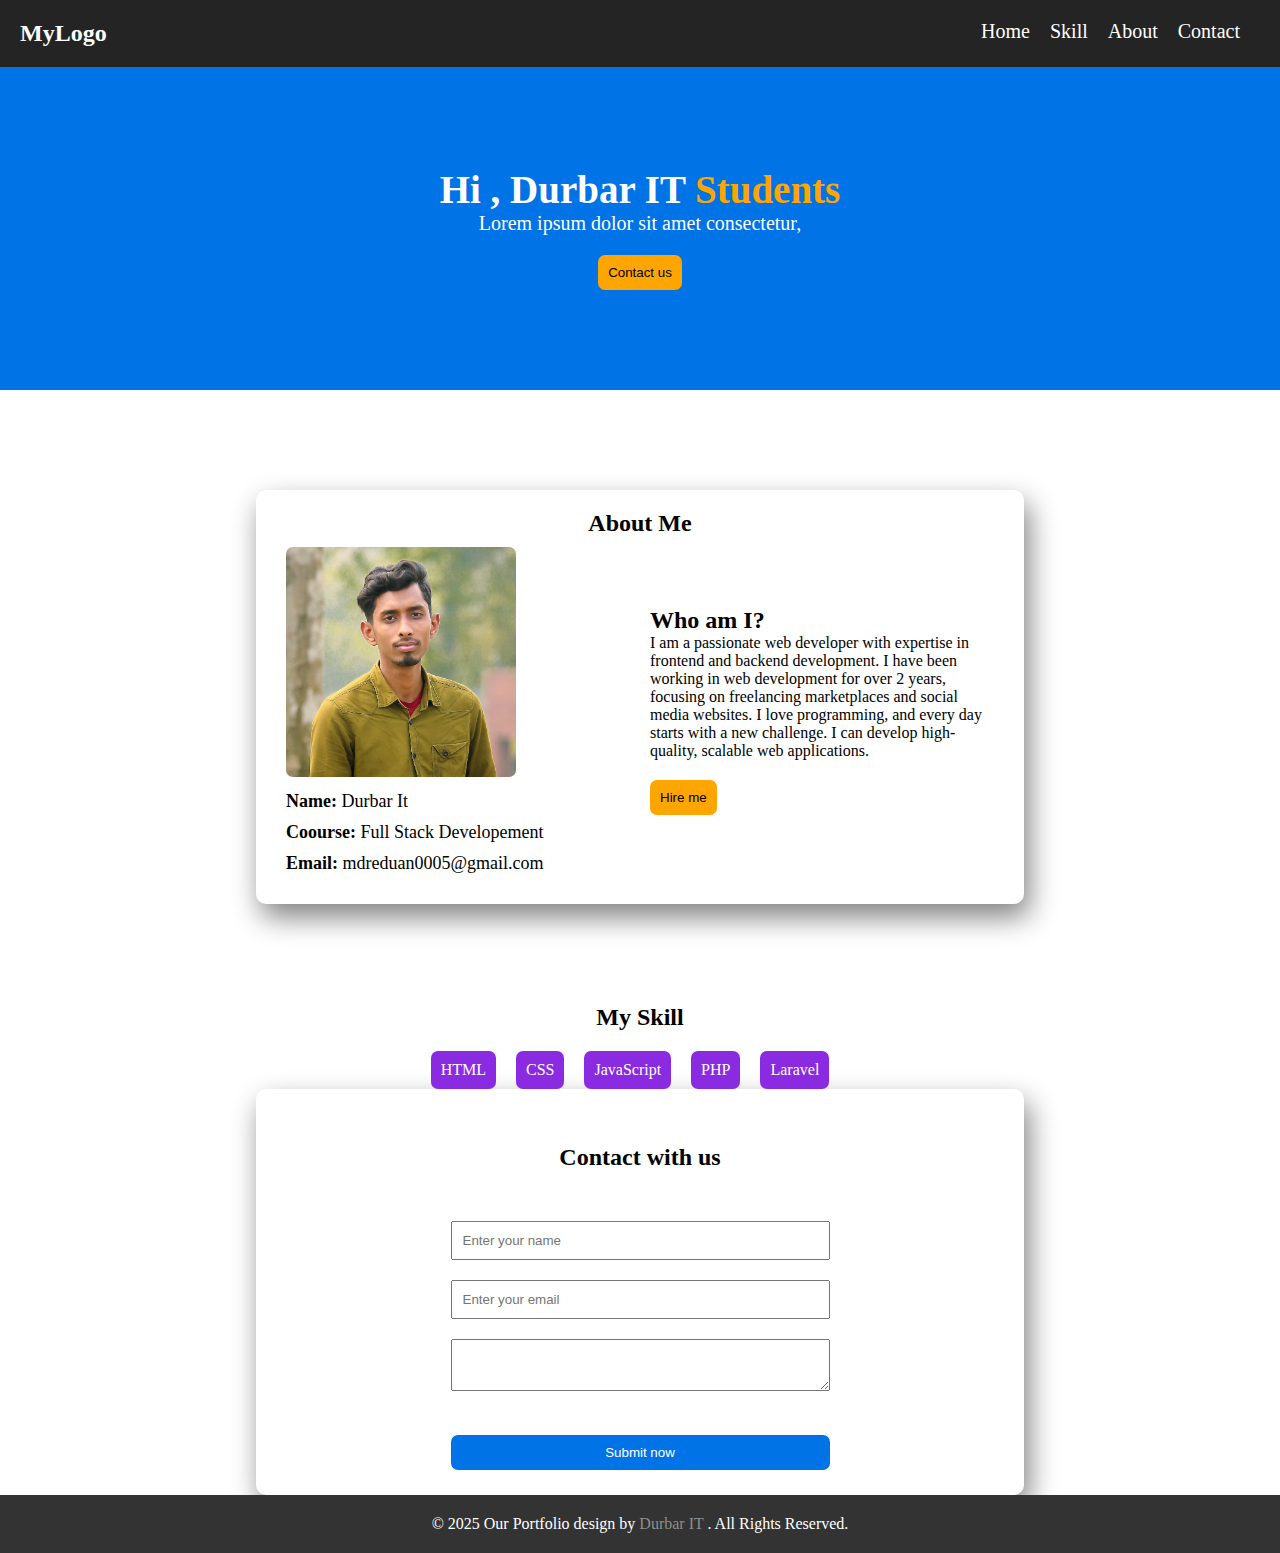
<file: index.html>
<!DOCTYPE html>
<html lang="en">
<head>
    <meta charset="UTF-8">
    <meta name="viewport" content="width=device-width, initial-scale=1.0">
    <link rel="stylesheet" href="css/style.css">
    <title>Project 1</title>
   
</head>
<body>
    <header>
        <nav class="navbar">
            <h2 class="" style="color: white;">MyLogo</h2>
            <ul class="ul_style">
                <li class="li_style"><a href="" class="a-style"> Home </a></li>
                <li class="li_style"><a href="" class="a-style"> Skill </a></li>
                <li class="li_style"><a href="" class="a-style"> About </a></li> 
                <li class="li_style"><a href="" class="a-style"> Contact </a></li> 
            </ul>
        </nav>
    </header>

    <section class="section_1">
        <h1 class="main_heading"> Hi , Durbar IT <span class="span_tag">Students</span> </h1>
        <p class="main_pera"> Lorem ipsum dolor sit amet consectetur,</p>
        <button class="btn"> Contact us</button>
    </section>


<!-- class 2  -->



<section class="about-main-area">
    <div class="container">
        <h2 style="text-align: center;">About Me</h2>
        <div class="row">
            <div class="box1 col-md-6">
                <img src="protfolio.jpg" alt="" style="height: 230px; width: 230px; border-radius: 7px;">
                <div class="box1-content">
                    <p class="margin-pera-area"> <b>Name:</b> Durbar It </p>
                    <p class="margin-pera-area"><b>Coourse:</b> Full Stack Developement  </p>
                    <p class="margin-pera-area"><b>Email:</b> mdreduan0005@gmail.com </p>
                </div>
            </div>
            <div class="box2 col-md-6">
                <h2>Who am I?</h2>
                <p>I am a passionate web developer with expertise in frontend and backend development. I have been working in web development for over 2 years, focusing on freelancing marketplaces and social media websites. I love programming, and every day starts with a new challenge. I can develop high-quality, scalable web applications.</p>
                <button class="btn"> Hire me </button>
            </div>
        </div>
    </div>
</section>





<!-- Skill area -->

<section class="skill_area">
    <h2 style="text-align: center; margin-top: 100px;">My Skill</h2>
    <div class="skill_item">
        <a href="#" class="skill"> HTML </a>
        <a href="#" class="skill"> CSS </a>
        <a href="#" class="skill"> JavaScript </a>
        <a href="#" class="skill"> PHP </a>
        <a href="#" class="skill"> Laravel </a>
    </div>
</section>





<!-- Contact Area -->
<section class="contact_area">
    <div class="shadow_area">
        <h2 style="text-align: center; margin-top: 50px; margin-bottom: 50px;">Contact with us</h2>
        <div class="contact_item_area">
            <input type="text" class="contact_item" name="" id="" placeholder="Enter your name">
            <input type="text" class="contact_item" name="" id="" placeholder="Enter your email">
            <textarea name="" id="" class="contact_item"></textarea>

            <button type="submit" class="btn btn-style"> Submit now </button>
        </div>
    </div>

</section>












<section class="footer">
    <p class="" style="text-align: center; color: white;">© 2025 Our Portfolio design by <a href="https://facebook.com/reduan97" style="text-decoration: none; color: #8e8e8e;">Durbar IT</a> . All Rights Reserved.</p>
    
</section>


</body>
</html>
</file>
<file: css/style.css>
*{
    margin: 0;
    padding: 0;
    box-sizing: border-box;
}

.navbar{
    background-color: rgb(36, 36, 36);
    padding: 20px;
    display: flex;
    justify-content: space-between;
}
.ul_style{
    display: flex;
}
.li_style{
    list-style: none;
    margin-right: 20px;
}
.a-style{
    text-decoration: none;
    color: white;
    font-size: 20px;
}


/* .h1-style{
    background-color: black;
    color: white;
    padding: 10px 0px 50px 100px; 
    margin: 100px;
} */


.section_1{
    background-color: #0073e6;
    padding: 100px;
    text-align: center;
}

.main_heading{
    font-size: 39px ;
    color: white;
}
.span_tag{
    color: orange;
}

.main_pera{
    font-size: 20px; 
    color: white;
}
.btn{

    padding: 10px;
    background-color: orange;
    border-radius: 7px;
    border: none;
    margin-top: 20px;
}



/* =============================================================== */

.container{
    width: 60%;
    height: auto;
    box-sizing: border-box;
    margin: auto;
    box-shadow: 5px 13px 29px gray;
    border-radius: 10px;
    margin-top: 100px;
    padding: 20px;
}

.row{
    display: flex;
    align-items: center;
    justify-content: space-around;
}

.margin-pera-area{
    margin-top: 10px;
    font-size: 18px;
}


.col-md-6{
    width: 50%;
    padding: 10px;
}


/* Class 6 */
.skill_item{
    display: flex;
    justify-content: center;
    align-items: center;
}

.skill{
    text-decoration: none;
    padding: 10px;
    background-color: blueviolet;
    color: white;
    margin-right: 20px;
    margin-top: 20px;
    border-radius: 7px;
}

.shadow_area{
    box-shadow: 5px 13px 29px gray;
    width: 60%;
    margin: auto;
    border-radius: 10px;
    padding: 5px;
}
.contact_item_area{
    width: 50%;
    /* background-color: antiquewhite; */
    margin: auto;
}

.contact_item{
    width: 100%;
    padding: 10px;
    margin-bottom: 20px;
}

.btn-style{
    margin-bottom: 20px;
    display: block;
    background-color: #0073e6;
    color: white;
    width: 100%;
}


.footer{
    padding: 20px;
    background-color: #333;
}
</file>
